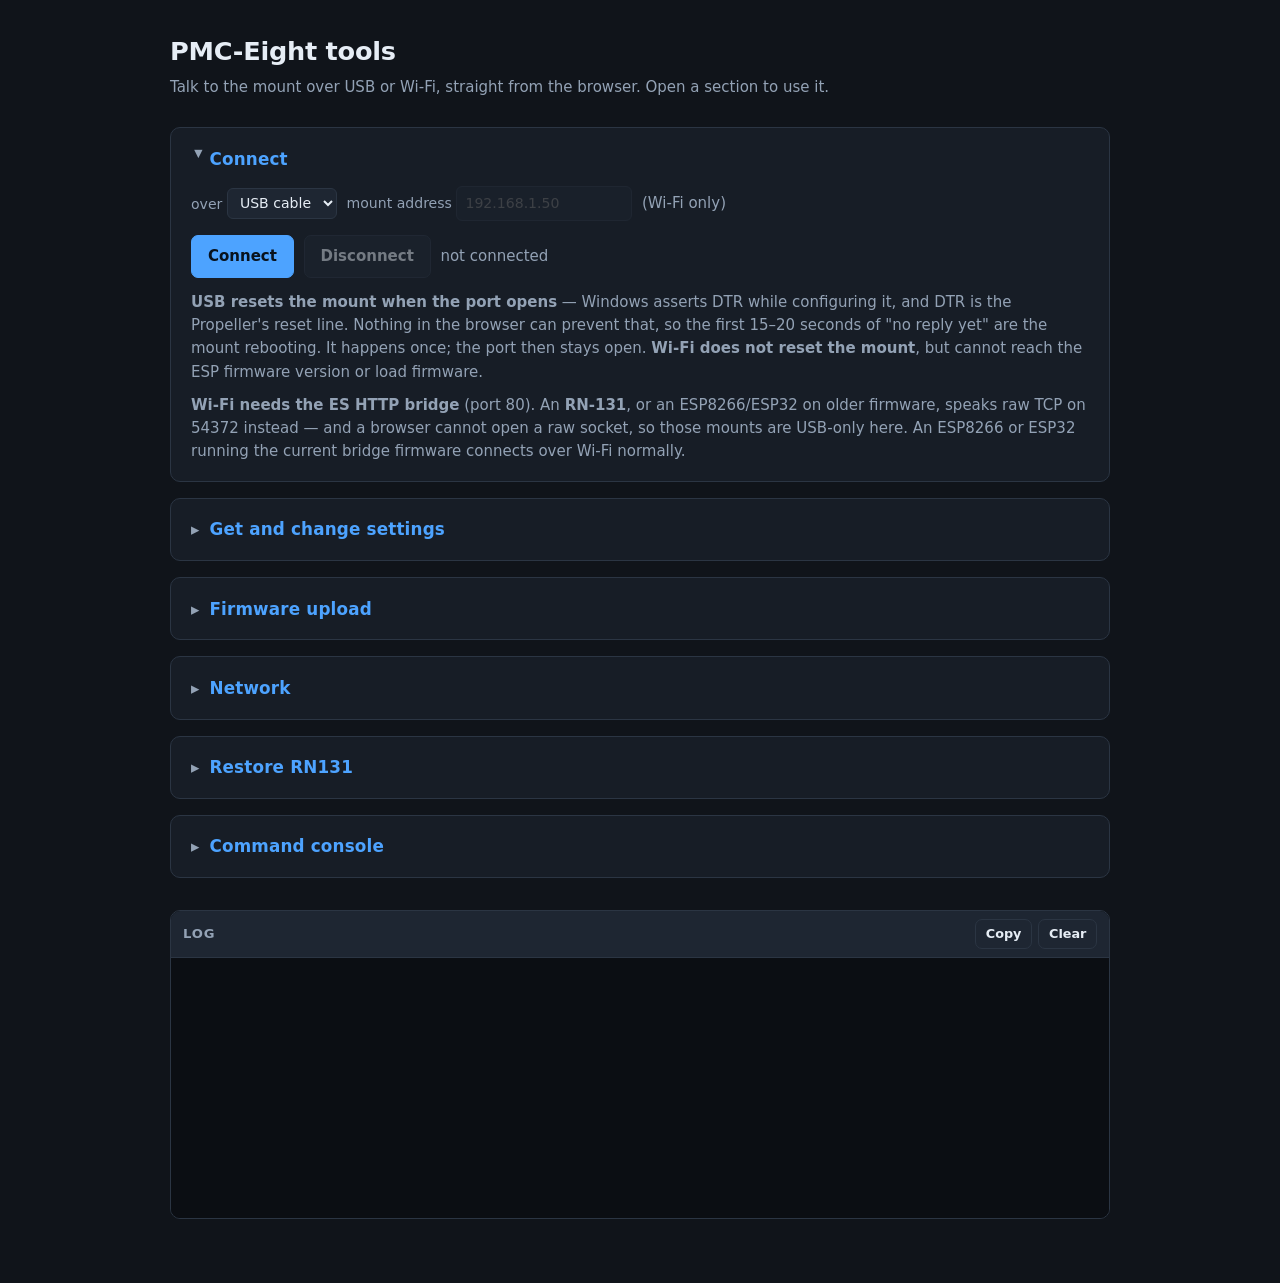
<file: index.html>
<!doctype html>
<html lang="en">
<head>
<meta charset="utf-8">
<meta name="viewport" content="width=device-width, initial-scale=1">
<title>PMC-Eight tools</title>
<link rel="stylesheet" href="style.css">
</head>
<body>
<main>
  <h1>PMC-Eight tools</h1>
  <p class="sub">Talk to the mount over USB or Wi-Fi, straight from the browser.
     Open a section to use it.</p>

  <div id="unsupported" class="notice" hidden></div>

  <!-- 1 ─────────────────────────────────────────────────────────────────── -->
  <details class="card tool" id="s-connect" open>
    <summary>Connect</summary>

    <div class="row" style="margin-top:.9rem">
      <label>over
        <select id="how" class="inp">
          <option value="serial">USB cable</option>
          <option value="http">Wi-Fi</option>
        </select>
      </label>
      <label>mount address
        <input id="mounthost" type="text" inputmode="decimal" placeholder="192.168.1.50"
               class="inp" style="width:11rem">
      </label>
      <span id="wifinote" class="t-dim"></span>
    </div>

    <div class="row" style="margin-top:.9rem">
      <button id="go" class="primary">Connect</button>
      <button id="disconnect" disabled>Disconnect</button>
      <span id="conn" class="t-dim">not connected</span>
    </div>
    <div id="connstatus" class="status" hidden></div>

    <p class="t-dim" style="margin:.8rem 0 0">
      <strong>USB resets the mount when the port opens</strong> — Windows asserts DTR
      while configuring it, and DTR is the Propeller's reset line. Nothing in the
      browser can prevent that, so the first 15–20&nbsp;seconds of "no reply yet" are
      the mount rebooting. It happens once; the port then stays open.
      <strong>Wi-Fi does not reset the mount</strong>, but cannot reach the ESP
      firmware version or load firmware.</p>

    <p class="t-dim" style="margin:.6rem 0 0">
      <strong>Wi-Fi needs the ES HTTP bridge</strong> (port 80). An
      <strong>RN-131</strong>, or an ESP8266/ESP32 on older firmware, speaks raw TCP
      on 54372 instead — and a browser cannot open a raw socket, so those mounts are
      USB-only here. An ESP8266 or ESP32 running the current bridge firmware connects
      over Wi-Fi normally.</p>
  </details>

  <!-- 2 ─────────────────────────────────────────────────────────────────── -->
  <details class="card tool" id="s-settings">
    <summary>Get and change settings</summary>

    <div class="row" style="margin-top:.9rem">
      <button id="read" class="primary">Read settings from the mount</button>
      <span id="readhint" class="t-dim"></span>
    </div>
    <div id="readstatus" class="status" hidden></div>

    <div id="result" hidden></div>
  </details>

  <!-- 3 ─────────────────────────────────────────────────────────────────── -->
  <details class="card tool" id="s-firmware">
    <summary>Firmware upload</summary>

    <span class="badge permanent" style="margin-top:.9rem">Permanent</span>
    <p>Writes a new Propeller (P1) image to the mount's EEPROM and runs it, then reads
       the version back to prove it took. This is the <strong>mount brain</strong>, not
       the Wi-Fi module. <strong>USB only.</strong></p>

    <div class="row"><input type="file" id="file" accept=".binary,.bin"></div>
    <div id="fileinfo" class="t-dim" style="margin-top:.6rem">No image chosen.</div>

    <div class="row" style="margin-top:.9rem">
      <button id="upload" class="danger" disabled>Update firmware</button>
      <span id="upstate" class="verdict" hidden></span>
      <span id="uphint" class="t-dim"></span>
    </div>
    <div id="upstatus" class="status" hidden></div>
    <div id="upversion" class="verdict-detail" hidden></div>
    <div id="upconfirm" style="margin-top:.6rem"></div>
    <progress id="prog" hidden></progress>
  </details>

  <!-- 4 ─────────────────────────────────────────────────────────────────── -->
  <details class="card tool" id="s-network">
    <summary>Network</summary>

    <p style="margin-top:.9rem">Join the mount's Wi-Fi module to your home network, or
       read the address it already has. <strong>USB only</strong> — Wi-Fi cannot
       configure Wi-Fi, it would cut the link carrying the request.</p>

    <div class="row" style="margin-top:.9rem">
      <label>Wi-Fi module
        <select id="netmodule" class="inp">
          <option value="ESP32">ESP32</option>
          <option value="ESP8266">ESP8266</option>
          <option value="RN131">RN131</option>
        </select>
      </label>
      <label>SSID
        <input id="netssid" type="text" autocomplete="off" class="inp" style="width:12rem"
               placeholder="Home Wi-Fi SSID">
      </label>
      <label>Password
        <span class="pw-wrap">
          <input id="netpass" type="password" autocomplete="off" class="inp"
                 placeholder="Home Wi-Fi password">
          <button type="button" id="netpeek" class="pw-peek" aria-label="Show password"
                  title="Show password">👁</button>
        </span>
      </label>
    </div>

    <div class="row" style="margin-top:.9rem">
      <button id="netjoin" class="danger" disabled>Configure for home network</button>
      <button id="netip" disabled>Get Wi-Fi address</button>
      <span id="nethint" class="t-dim"></span>
    </div>
    <div id="netstatus" class="status" hidden></div>
    <div id="netresult" class="verdict-detail" hidden></div>
    <div id="netconfirm" style="margin-top:.6rem"></div>
    <p id="netnote" class="t-dim" style="margin:.8rem 0 0"></p>
  </details>

  <!-- 5 ─────────────────────────────────────────────────────────────────── -->
  <details class="card tool" id="s-rn131">
    <summary>Restore RN131</summary>

    <span class="badge permanent" style="margin-top:.9rem">Permanent</span>
    <p>Writes the Explore Scientific factory configuration back to an
       <strong>RN-131</strong> Wi-Fi module and reboots it — the same sequence UFCT
       sends. Use it when the module's settings have been lost or changed and it no
       longer joins a network. <strong>USB only</strong>, and only for RN-131: ESP8266
       and ESP32 modules are configured a completely different way.</p>
    <p class="t-dim">It restores the soft-AP at <code>192.168.47.1</code>, device id and
       passphrase <code>PMC-Eight</code>, and port <code>54372</code>. Any home-network
       settings on the module are replaced.</p>
    <p class="t-warn"><strong>Disconnect anything else talking to the mount over
       Wi-Fi first</strong> — an app or PWA polling the mount shares the same Wi-Fi
       module, and its traffic knocks the module out of command mode partway
       through.</p>

    <div class="row" style="margin-top:.9rem">
      <button id="rnrestore" class="danger" disabled>Restore RN131</button>
      <span id="rnstate" class="verdict" hidden></span>
      <span id="rnhint" class="t-dim"></span>
    </div>
    <div id="rnstatus" class="status" hidden></div>
    <div id="rnresult" class="verdict-detail" hidden></div>
    <div id="rnconfirm" style="margin-top:.6rem"></div>
    <progress id="rnprog" hidden></progress>
  </details>

  <!-- 6 ─────────────────────────────────────────────────────────────────── -->
  <details class="card tool" id="s-console">
    <summary>Command console</summary>

    <p class="t-dim" style="margin:.9rem 0 0">Send any ES command and see the raw reply.</p>

    <div class="row" style="margin-top:.9rem">
      <label style="flex:1 1 100%">command
        <select id="cmdsel" class="inp" style="width:100%;max-width:34rem"></select>
      </label>
    </div>
    <div id="cmddesc" class="t-dim" style="margin:.5rem 0"></div>
    <div id="cmdparams" class="row"></div>

    <div class="row" style="margin-top:.9rem">
      <label style="flex:1 1 100%">or type it yourself
        <input id="cmdraw" type="text" autocomplete="off" spellcheck="false" placeholder="ESGv!"
               class="inp mono" style="width:100%;max-width:34rem">
      </label>
    </div>
    <p class="t-dim" style="margin:.4rem 0 0">Typing here overrides the selection above.</p>

    <div class="row" style="margin-top:.9rem">
      <button id="send" class="primary">Send</button>
      <span id="cmdhint" class="t-dim"></span>
    </div>
    <div id="cmdreply" class="verdict-detail" hidden></div>
  </details>

  <section id="logbox">
    <div class="logbox-head">
      <span>Log</span>
      <span class="row" style="gap:.4rem">
        <button id="copy">Copy</button>
        <button id="clear">Clear</button>
      </span>
    </div>
    <div id="log"></div>
  </section>
</main>

<script type="module">
import { SerialTransport, requestPort } from './src/p1-serial.js';
import { SerialLink, HttpLink, serialAvailable, normalizeHost } from './src/mount-link.js';
import {
  identify, settingsRows, readEnvision, readEspVersion,
  setEnvisionBoot, fastServerText, ask, parseESGv,
  versionTokenFromFilename, versionMatchesToken,
} from './src/pmc8-identify.js';
import {
  EDITABLE_FIELDS, READ_ONLY_FIELDS, currentValues, changedFields,
  buildESSi, displayValue, writeSettings,
} from './src/pmc8-settings.js';
import { COMMANDS, RISK_LABEL, buildCommand, classify } from './src/pmc8-commands.js';
import { restoreRn131 } from './src/pmc8-rn131.js';
import { readWifiAddress, configureHomeNetwork } from './src/pmc8-network.js';
import { P1Loader } from './src/p1-loader.js';
import { RUN_FROM_RAM, EEPROM_RUN, estimateSeconds, buildPayload } from './src/p1-protocol.js';

const $ = (id) => document.getElementById(id);
const logEl = $('log');

/**
 * Connections are cached PER TRANSPORT, not swapped.
 *
 * Opening the serial port resets the mount and costs 15-20s to come back, so
 * once it is open it stays open — switching to Wi-Fi and back must not pay that
 * again. `link` is whichever one is currently in use; `serialLink` and
 * `httpLink` are held independently and only released by Disconnect or by the
 * page going away.
 */
let serialLink = null;
let httpLink = null;
let link = null;
let image = null;
let imageName = '';   // the filename carries the version we are meant to end up at

// Result latches, declared here because refresh() reads them and runs during
// module init — declaring them next to their sections put them in the temporal
// dead zone at that point.
let fwDone = false;
let rnDone = false;

/**
 * An HTTPS page cannot call a plain-HTTP mount: browsers block it as mixed
 * content and fetch() reports it as an opaque TypeError. Say so before the
 * attempt rather than after.
 *
 * This is the standing trade-off of hosting the page. Web Serial REQUIRES a
 * secure context, and the Wi-Fi transport requires the page NOT be one — no
 * single origin satisfies both.
 */
const HTTPS_BLOCKS_WIFI = window.location.protocol === 'https:';

// The last successful read, so reopening the settings section shows what we
// already know instead of a blank panel.
let lastInfo = null;
const view = { baud: 115200, envision: null, esp: null };

// Opening a tool closes the others, so there is only ever one thing on screen
// and the log below always belongs to what you are looking at.
for (const d of document.querySelectorAll('details.tool')) {
  d.addEventListener('toggle', () => {
    if (!d.open) return;
    for (const other of document.querySelectorAll('details.tool')) {
      if (other !== d) other.open = false;
    }
  });
}

function log(msg, cls = '') {
  const t = new Date().toISOString().slice(11, 23);
  const line = document.createElement('div');
  if (cls) line.className = cls;
  line.textContent = `${t}  ${msg}`;
  logEl.appendChild(line);
  logEl.scrollTop = logEl.scrollHeight;
}

const esc = (s) => String(s).replace(/[&<>]/g, (c) => (
  { '&': '&amp;', '<': '&lt;', '>': '&gt;' }[c]));

/**
 * A single overwriting status line next to the button that started the work.
 *
 * The log is a scrolling panel at the bottom of the page and is often off
 * screen — during a 20-second connect there was nothing visible saying anything
 * was happening at all. This shows the latest message in place, with a spinner
 * while it is working.
 */
function busy(id, text) {
  const el = $(id);
  el.hidden = false;
  el.className = 'status busy';
  el.textContent = text;
}
function settled(id, text, ok) {
  const el = $(id);
  el.hidden = false;
  el.className = `status ${ok ? 't-ok' : 't-err'}`;
  el.textContent = text;
}
function clearStatus(id) {
  const el = $(id);
  el.hidden = true;
  el.className = 'status';   // drop `busy` so the spinner cannot survive
  el.textContent = '';
}

/** Progress sink that both logs and keeps the on-screen line current. */
const progressTo = (id) => (m) => { log(m); busy(id, m.trim()); };

function row(k, v, extra) {
  return `<tr><th>${esc(k)}</th><td class="val">${esc(v)}${
    extra ? `<br><span class="t-dim">${esc(extra)}</span>` : ''}</td></tr>`;
}

/**
 * Firmware upload needs the serial port, but not necessarily the ACTIVE link —
 * the port stays open across a switch to Wi-Fi, so it is still usable.
 */
const hasSerial = () => !!serialLink;

/** Enable/disable every tool according to what is connected and loaded. */
function refresh() {
  $('disconnect').disabled = !serialLink && !httpLink;
  const held = (serialLink && link !== serialLink) ? ' · serial port still open' : '';
  $('conn').textContent = link ? `connected — ${link.label}${held}` : 'not connected';
  $('conn').className = link ? 't-ok' : 't-dim';

  $('read').disabled = !link;
  $('readhint').textContent = link ? '' : 'Connect first.';

  $('send').disabled = !link;

  const fwBlock = !hasSerial() ? 'Connect over USB first — firmware upload needs the cable.'
                : !image ? 'Choose a firmware image.'
                : null;
  // Leave the button alone once it is showing the FIRMWARE UPDATED result —
  // that state is the report, and it stands until the section is revisited.
  if (!fwDone) {
    $('upload').disabled = !!fwBlock;
    $('uphint').textContent = fwBlock ?? '';
  }

  refreshNetwork();
  refreshRn131();
}

// --- firmware result indicator ---------------------------------------------

/** Show the outcome next to the button, with the resulting version beneath. */
function setFirmwareResult(ok, headline, detail) {
  fwDone = true;
  // The verdict replaces the running commentary — stop every moving thing.
  clearStatus('upstatus');
  $('prog').hidden = true;
  const btn = $('upload');
  btn.textContent = ok ? 'FIRMWARE UPDATED' : 'UPDATE FAILED';
  btn.className = ok ? 'ok-btn' : 'danger';
  btn.disabled = true;
  $('uphint').textContent = '';

  const state = $('upstate');
  state.hidden = false;
  state.textContent = ok ? '✓' : '✕';
  state.className = `verdict ${ok ? 'good' : 'bad'}`;

  const ver = $('upversion');
  ver.hidden = false;
  ver.className = `verdict-detail ${ok ? 'good' : 'bad'}`;
  ver.innerHTML = `<strong>${esc(headline)}</strong>` +
                  (detail ? `<br><span class="t-dim">${esc(detail)}</span>` : '');
}

/** Revisiting the section clears the result and re-arms the button. */
function clearFirmwareResult() {
  if (!fwDone) return;
  fwDone = false;
  const btn = $('upload');
  btn.textContent = 'Update firmware';
  btn.className = 'danger';
  $('upstate').hidden = true;
  $('upversion').hidden = true;
  refresh();
}
$('s-firmware').addEventListener('toggle', () => {
  if ($('s-firmware').open) clearFirmwareResult();
});

// The two transports want opposite things from the page's own origin: Web
// Serial requires HTTPS, and reaching a plain-HTTP mount requires that the page
// NOT be HTTPS. So a hosted copy can do USB, and a locally served copy can do
// both — which is worth explaining rather than leaving as a puzzle.
if (!serialAvailable() || HTTPS_BLOCKS_WIFI) {
  const el = $('unsupported');
  el.hidden = false;
  el.className = 'notice';

  if (!serialAvailable() && HTTPS_BLOCKS_WIFI) {
    el.innerHTML = '<strong>This browser cannot reach the mount from this page.</strong><br>' +
      'It has no Web Serial (that is desktop Chrome, Edge and Opera only), and this ' +
      'page is served over <code>https://</code>, which browsers forbid from calling ' +
      'a plain-HTTP mount. Run the page over <code>http://</code> from a machine on ' +
      'your network and Wi-Fi will work here.';
  } else if (!serialAvailable()) {
    el.innerHTML = '<strong>No USB on this browser.</strong> Web Serial is desktop ' +
      'Chrome, Edge and Opera only, so firmware upload and the module-version read ' +
      'are unavailable. Wi-Fi works: enter the mount\'s address below.';
    $('how').value = 'http';
    $('how').querySelector('option[value=serial]').disabled = true;
  } else {
    el.innerHTML = '<strong>Wi-Fi is unavailable on this hosted copy.</strong> ' +
      'The page is served over <code>https://</code> and browsers block an HTTPS ' +
      'page from calling a plain-HTTP mount. USB works normally — in fact Web ' +
      'Serial requires HTTPS, so the two cannot both be satisfied by one origin. ' +
      'For Wi-Fi, serve the page over <code>http://</code> on your own network.';
  }
}

function refreshHow() {
  const wifi = $('how').value === 'http';
  // An RN-131 speaks raw TCP only, so Wi-Fi from a browser is impossible for
  // it — say so up front rather than after a failed attempt. We know the
  // module from ESGi!'s `w` field once the settings have been read.
  const isRn131 = lastInfo?.wifiType === 0;
  $('mounthost').disabled = !wifi || HTTPS_BLOCKS_WIFI;
  $('mounthost').style.opacity = wifi && !HTTPS_BLOCKS_WIFI ? '1' : '0.4';
  $('wifinote').textContent = !wifi ? '(Wi-Fi only)'
    : HTTPS_BLOCKS_WIFI ? 'unavailable on https:// — see below'
    : isRn131 ? 'RN-131 has no HTTP bridge — USB only'
    : '';
  $('wifinote').className = wifi && (HTTPS_BLOCKS_WIFI || isRn131) ? 't-warn' : 't-dim';
}

if (HTTPS_BLOCKS_WIFI) {
  $('how').querySelector('option[value=http]').disabled = true;
  $('how').value = serialAvailable() ? 'serial' : 'http';
}

/*
 * Served BY the mount? Then we already know its address — it is the one in the
 * address bar. Filling it in is the difference between "open the page and press
 * Connect" and "open the page, then type the address of the machine you just
 * loaded it from", which is a silly thing to ask.
 *
 * Three conditions, and the port one is the subtle one:
 *
 *   - plain http. The mount has no TLS, and on an https copy the Wi-Fi
 *     transport is blocked as mixed content anyway.
 *   - not loopback. A dev server's hostname is this PC, not a mount.
 *   - DEFAULT PORT. The mount's bridge serves on :80. `serve.bat` deliberately
 *     binds 0.0.0.0 on :8765 and tells you to open http://<pc-ip>:8765/ from a
 *     phone — and there the hostname is the PC serving the page, NOT the mount
 *     the user wants to reach. Without this check that case gets confidently
 *     prefilled with the wrong address, which is worse than an empty box.
 *
 * The value stays editable — a default, not a lock — so a mount reached at a
 * different address than the page still works.
 */
if (!HTTPS_BLOCKS_WIFI
    && window.location.port === ''
    && !['localhost', '127.0.0.1', '[::1]', ''].includes(window.location.hostname)
    && !$('mounthost').value) {
  $('mounthost').value = window.location.hostname;
}

$('how').addEventListener('change', refreshHow);
refreshHow();
refresh();

// --- 1. connect -------------------------------------------------------------

$('go').addEventListener('click', async () => {
  const label = $('go').textContent;
  $('go').disabled = true;
  $('go').textContent = 'Connecting…';
  busy('connstatus', 'Connecting…');
  const how = $('how').value;
  let fresh = false;
  try {
    if (how === 'http') {
      const wantHost = normalizeHost($('mounthost').value);
      // A different address means a different link; the same one is reusable
      // because HttpLink holds no connection, only a target.
      if (httpLink && httpLink.host !== wantHost) {
        await httpLink.close();
        httpLink = null;
      }
      if (!httpLink) { httpLink = new HttpLink($('mounthost').value); fresh = true; }
      link = httpLink;
      log(`Using ${link.label}…`);
      busy('connstatus', `Contacting ${link.host}…`);
    } else if (serialLink) {
      // The whole point of holding it: no reopen, so no reset, so no 20s wait.
      link = serialLink;
      log('Re-using the serial port that is already open — no reset.');
      busy('connstatus', 'Checking the mount is still answering…');
    } else {
      busy('connstatus', 'Waiting for you to pick a port…');
      const port = await requestPort();
      const t = new SerialTransport(port, { baudRate: 115200, log });
      try {
        await t.open();
      } catch (e) {
        throw new Error(
          `Could not open the serial port: ${e.message}. Windows will not share a ` +
          'COM port — close UFCT, the PMC8 Dashboard or any other tool holding it.');
      }
      serialLink = new SerialLink(t);
      link = serialLink;
      fresh = true;
      log('Port open. The mount is resetting; the next 15-20s of silence is expected.', 't-dim');
      busy('connstatus', 'Port open — the mount is resetting, this takes 15-20s…');
    }

    // Prove the link before calling it connected. On a reused serial port this
    // answers immediately, which is the confirmation that holding it worked.
    //
    // Wi-Fi gets a short window and no reset language: there is nothing to wait
    // out, so either the mount answers or the address is wrong.
    const overWifi = link.kind === 'http';
    const v = await readVersion(
      link,
      overWifi ? 8 : (fresh ? 40 : 10),
      overWifi ? `Contacting ${link.host}` : 'Waiting for the mount to reboot',
      'connstatus');
    if (!v) {
      throw new Error(overWifi
        ? `${link.host} answered, but not with an ESGv! reply. Check that this is ` +
          'the mount\'s address and not another device on the network.'
        : 'The mount never answered ESGv!.');
    }
    log(`Connected. Mount firmware: ${v}`, 't-ok');
    settled('connstatus', `Connected over ${link.label}. Mount firmware: ${v}`, true);
  } catch (e) {
    // Only discard what this attempt created. A working serial port must
    // survive a failed Wi-Fi attempt.
    if (fresh && link) {
      try { await link.close(); } catch { /* already gone */ }
      if (link === serialLink) serialLink = null;
      if (link === httpLink) httpLink = null;
    }
    link = null;
    log(e.message, 't-err');
    settled('connstatus', e.message, false);
  } finally {
    $('go').disabled = false;
    $('go').textContent = label;
    refresh();
  }
});

$('disconnect').addEventListener('click', async () => {
  // Explicit disconnect releases everything, including the held serial port.
  if (serialLink) { try { await serialLink.close(); } catch { /* already gone */ } }
  if (httpLink) { try { await httpLink.close(); } catch { /* already gone */ } }
  serialLink = null; httpLink = null; link = null;
  lastInfo = null;
  $('result').hidden = true;
  clearStatus('connstatus');
  log('Disconnected. Serial port released.', 't-dim');
  refresh();
});

// Give the serial port back when the page goes away. Chrome would release it on
// tab close anyway, but a reload or a navigation should not leave the port held
// against the next attempt. Fire and forget — unload cannot await.
window.addEventListener('pagehide', () => {
  try { serialLink?.transport?.port?.close?.(); } catch { /* nothing to do here */ }
});

/** Poll ESGv! until the firmware answers. `statusId` gets a live countdown. */
async function readVersion(target, seconds, why, statusId) {
  const send = target.send
    ? (c, o) => target.send(c, o)
    : (c, o) => ask(target, c, o);
  // Waiting out silence is a SERIAL behaviour: opening the port resets the
  // mount, so 15-20s of nothing is expected and polling is right. Over Wi-Fi
  // nothing is being reset — a failed fetch means the address is unreachable,
  // and polling it for 40s just imitates the USB reset wait for no reason.
  const overWifi = target.kind === 'http';
  const deadline = Date.now() + seconds * 1000;
  let attempt = 0;
  while (Date.now() < deadline) {
    attempt++;
    const left = Math.ceil((deadline - Date.now()) / 1000);
    log(`  ${why} — ESGv! attempt ${attempt} (${left}s left)`);
    if (statusId) busy(statusId, `${why}… ${left}s left (try ${attempt})`);
    try {
      const raw = await send('ESGv!', { expect: 'ESGv', timeoutMs: 2000 });
      if (raw.includes('ESGv')) return parseESGv(raw);
    } catch (e) {
      // HttpLink's message already names the address and the likely cause.
      if (overWifi) throw e;
      /* serial: still rebooting, keep waiting */
    }
    await new Promise((r) => setTimeout(r, 700));
  }
  return null;
}

// --- 2. settings ------------------------------------------------------------

const INPUT_STYLE = 'font:inherit;background:var(--panel-2);color:var(--ink);' +
                    'border:1px solid var(--line);border-radius:6px;padding:.3rem .45rem;';

function editableRows(cfg) {
  const now = currentValues(cfg);
  return EDITABLE_FIELDS.map((f) => {
    const v = now[f.key];
    const control = f.kind === 'select'
      ? `<select id="f_${f.key}" style="${INPUT_STYLE}">${
          f.options.map((o) =>
            `<option value="${o.value}"${Number(o.value) === Number(v) ? ' selected' : ''}>${
              esc(o.label)}</option>`).join('')}</select>`
      : `<input id="f_${f.key}" type="number" inputmode="numeric" min="${f.min}"
              max="${f.max}" value="${esc(v)}" style="${INPUT_STYLE}width:7rem">`;
    const note = f.key === 'p9' ? `P9 = ${cfg.p9}` : null;
    return `<tr><th>${esc(f.label)}</th><td class="val">${control}${
      note ? `<br><span class="t-dim">${esc(note)}</span>` : ''}</td></tr>`;
  }).join('\n');
}

function readOnlyRows(cfg) {
  return READ_ONLY_FIELDS.map((f) => row(
    f.label,
    f.key === 'st4Analog' ? (cfg.st4Analog ? 'Analog' : 'Digital') : cfg.wifi,
    f.reason)).join('\n');
}

function show(info, baud, envision, esp) {
  lastInfo = info;
  view.baud = baud; view.envision = envision; view.esp = esp;
  const el = $('result');
  el.hidden = false;

  let espFirmware, moduleHw = '', moduleDetail = '';
  if (!esp) {
    espFirmware = row('ESP firmware', 'Not read');
  } else if (esp.skipped) {
    espFirmware = row('ESP firmware',
      esp.why === 'wifi' ? 'Not readable over Wi-Fi' : 'Not applicable — RN-131', esp.reason);
  } else if (esp.gmr?.bin) {
    espFirmware = row('ESP firmware', esp.gmr.bin,
                      esp.gmr.esBranded ? null : 'Not an ES-branded build.');
  } else {
    espFirmware = row('ESP firmware', 'Not read',
                      esp.error ?? 'AT+GMR did not return a Bin version line.');
  }
  const g = esp?.gmr;
  if (g?.tag) {
    moduleHw = row('Module hardware',
      g.module ? `${g.module}  (${g.tag})` : `Unrecognized  (${g.tag})`,
      g.module ? null : 'Tag did not match a known module — please report it.');
  }
  if (g?.at) moduleDetail += row('Module AT version', g.at);
  if (g?.sdk) moduleDetail += row('Module SDK version', g.sdk);
  if (g?.compileTime) moduleDetail += row('Module compiled', g.compileTime);
  if (esp && !esp.skipped && esp.rawGmr && !g?.bin) moduleDetail += row('Raw AT+GMR', esp.rawGmr);
  if (esp && !esp.skipped && !esp.esRestored) {
    moduleDetail += row('Passthrough', 'ES commands did not answer after exit',
                        'Power-cycle the mount.');
  }
  if (esp?.leftEnvision) {
    moduleDetail += row('Envision', 'Turned OFF to read the module version',
                        'Passthrough cannot run in Envision mode. The mount was left out of it.');
  }

  const fast = row('Envision / Fast Server', envision?.text ?? 'Not read',
                   envision?.value != null ? `ESGe! = ${envision.value}` : null);

  let bootRow = '';
  if (envision && envision.value != null) {
    bootRow = `<tr><th>Boot into Envision</th><td class="val">
      <select id="f_envboot" style="${INPUT_STYLE}">
        <option value="1"${envision.boot ? ' selected' : ''}>On</option>
        <option value="0"${envision.boot ? '' : ' selected'}>Off</option>
      </select>${envision.able ? '' :
        '<br><span class="t-dim">This module is not Envision-capable, so the flag ' +
        'has no effect until its Wi-Fi firmware is updated.</span>'}</td></tr>`;
  } else if (envision?.skipped) {
    bootRow = row('Boot into Envision', 'Not available', envision.text);
  }

  el.innerHTML = `
    <table style="margin-top:1rem">
      ${row('Mount firmware', info.firmware)}
      ${espFirmware}
      ${moduleHw}
      ${editableRows(info)}
      ${readOnlyRows(info)}
      ${fast}
      ${bootRow}
      ${moduleDetail}
      ${row('Raw ESGi', info.raw)}
    </table>
    <div class="row" style="margin-top:1rem">
      <button id="save" class="danger" disabled>Save to mount</button>
      <span id="savehint" class="t-dim">Change a value to enable saving.</span>
    </div>
    <div id="savelog" style="margin-top:.6rem"></div>
    <div class="row" style="margin-top:1rem">
      <button id="copycfg">Copy as text</button>
    </div>`;

  wireEditor(info, envision);

  $('copycfg').addEventListener('click', () => {
    const lines = [`Mount firmware: ${info.firmware}`];
    if (esp?.skipped) lines.push(`ESP firmware: ${esp.why === 'wifi' ? 'not readable over Wi-Fi' : 'not applicable — RN-131'}`);
    else if (g?.bin) lines.push(`ESP firmware: ${g.bin}`);
    if (g?.tag) lines.push(`Module hardware: ${g.module ?? 'unrecognized'} (${g.tag})`);
    for (const r of settingsRows(info)) lines.push(`${r.label}: ${r.value}`);
    if (envision) lines.push(`Envision / Fast Server: ${envision.text}`);
    lines.push(`Raw ESGi: ${info.raw}`);
    navigator.clipboard.writeText(lines.join('\n'));
    $('copycfg').textContent = 'Copied';
    setTimeout(() => { $('copycfg').textContent = 'Copy as text'; }, 1500);
  });
}

function formValues() {
  const out = {};
  for (const f of EDITABLE_FIELDS) out[f.key] = $(`f_${f.key}`).value;
  return out;
}

function wireEditor(cfg, envision) {
  const save = $('save');
  const hint = $('savehint');
  const bootEl = $('f_envboot');
  const bootWas = envision?.boot ? 1 : 0;
  const bootNow = () => (bootEl ? Number(bootEl.value) : bootWas);
  const bootChanged = () => !!bootEl && bootNow() !== bootWas;
  const slog = $('savelog');
  const put = (m, cls) => {
    const d = document.createElement('div');
    if (cls) d.className = cls;
    d.textContent = m;
    $('savelog').appendChild(d);
  };

  const refreshSave = () => {
    let diff;
    try {
      diff = changedFields(cfg, formValues());
      buildESSi(formValues());
    } catch (e) {
      save.disabled = true; hint.textContent = e.message; hint.className = 't-err';
      return;
    }
    const total = diff.length + (bootChanged() ? 1 : 0);
    save.disabled = total === 0;
    hint.className = total ? 't-warn' : 't-dim';
    hint.textContent = total
      ? `${total} change${total > 1 ? 's' : ''} pending — this writes to EEPROM.`
      : 'Change a value to enable saving.';
  };

  for (const f of EDITABLE_FIELDS) {
    $(`f_${f.key}`).addEventListener('input', refreshSave);
    $(`f_${f.key}`).addEventListener('change', refreshSave);
  }
  if (bootEl) bootEl.addEventListener('change', refreshSave);
  refreshSave();

  save.addEventListener('click', () => {
    const diff = changedFields(cfg, formValues());
    if (!diff.length && !bootChanged()) return;
    slog.innerHTML = '';
    const panel = document.createElement('div');
    panel.className = 'notice';   // amber: a caution before a deliberate act, not a failure
    let list = diff.map((d) =>
      `<li>${esc(d.label)}: <strong>${esc(displayValue(d, d.was))}</strong> → ` +
      `<strong>${esc(displayValue(d, d.now))}</strong>${
        d.warn ? `<br><span class="t-dim">${esc(d.warn)}</span>` : ''}</li>`).join('');
    if (bootChanged()) {
      list += `<li>Boot into Envision: <strong>${bootWas ? 'On' : 'Off'}</strong> → ` +
              `<strong>${bootNow() ? 'On' : 'Off'}</strong></li>`;
    }
    panel.innerHTML = `
      <div><strong>Write these to the mount's EEPROM?</strong></div>
      <ul style="margin:.6rem 0;padding-left:1.1rem">${list}</ul>
      <div class="row">
        <button class="danger" data-act="go">Yes, write to the mount</button>
        <button data-act="cancel">Cancel</button>
      </div>`;
    slog.appendChild(panel);
    // Scoped to this panel rather than looked up by id, so a duplicate cannot
    // steal the click.
    panel.querySelector('[data-act=cancel]').addEventListener('click', () => {
      slog.innerHTML = ''; put('Cancelled — nothing was written.', 't-dim');
    });
    panel.querySelector('[data-act=go]').addEventListener('click', () => doWrite(panel));
  });

  async function doWrite(panel) {
    const values = formValues();
    const wantBoot = bootNow();
    const doBoot = bootChanged();
    const doEssi = changedFields(cfg, values).length > 0;
    panel.remove();
    save.disabled = true;
    try {
      if (!link) throw new Error('Not connected.');

      // Separate command from ESSi, sent first so a later ESSi rejection does
      // not hide the fact that this one landed.
      if (doBoot) {
        const r = await setEnvisionBoot(link, !!wantBoot, (m) => put(m));
        if (!r.ok) put(`Boot into Envision: ${r.error}`, 't-err');
        else {
          put(`Boot into Envision is now ${wantBoot ? 'ON' : 'OFF'}` +
              (r.verified ? ' (confirmed by ESGe!).' : ' (not read back).'), 't-ok');
          if (r.envision) view.envision = { ...r.envision, text: fastServerText(r.envision) };
        }
      }

      if (!doEssi) {
        show({ ...cfg }, view.baud, view.envision, view.esp);
        put('Done.', 't-ok');
        return;
      }

      const res = await writeSettings(link, values, (m) => put(m));
      if (!res.accepted) {
        put(res.error, 't-err');
        put(`Sent: ${res.sent}`, 't-dim');
        if (res.raw) put(`Reply: ${JSON.stringify(res.raw)}`, 't-dim');
      } else {
        const after = changedFields(res.cfg, values);
        // Re-render from the mount's echo so the baseline resets and the pending
        // warning clears itself.
        show({ firmware: cfg.firmware, ...res.cfg }, view.baud, view.envision, view.esp);
        if (after.length) {
          put('The mount accepted the command but some values did not stick:', 't-err');
          for (const d of after) {
            put(`  ${d.label}: asked for ${displayValue(d, d.now)}, ` +
                `mount reports ${displayValue(d, d.was)}`, 't-err');
          }
        } else put('Saved. The mount echoed back every value as requested.', 't-ok');
        put(`New raw ESGi: ${res.cfg.raw}`, 't-dim');
        return;
      }
    } catch (e) {
      put(e.message, 't-err');
    } finally {
      save.disabled = false;
    }
  }
}

$('read').addEventListener('click', async () => {
  $('read').disabled = true;
  const note = progressTo('readstatus');
  busy('readstatus', 'Reading settings…');
  try {
    if (!link) throw new Error('Connect first.');
    const info = await identify(link, note);

    let envision = null;
    try {
      envision = await readEnvision(link, info, note);
      log(`Envision / Fast Server: ${envision.text}`);
    } catch (e) {
      envision = { text: 'Not read', error: e.message };
      log(`ESGe! failed: ${e.message}`, 't-err');
    }

    let esp;
    if (!link.canPassthrough) {
      esp = { skipped: true, why: 'wifi',
              reason: 'Reading it needs passthrough, which would cut the Wi-Fi link ' +
                      'carrying the request. Connect over USB to see this.' };
      log('ESP firmware: not readable over Wi-Fi.', 't-dim');
    } else {
      try {
        esp = await readEspVersion(link, info, note);
      } catch (e) {
        esp = { skipped: false, error: e.message };
        log(`ESP firmware read failed: ${e.message}`, 't-err');
      }
      if (esp.skipped) log(`ESP firmware skipped: ${esp.reason}`, 't-dim');
      else if (esp.error) log(`AT+GMR: ${esp.error}`, 't-err');
      else log(`Module bin version: ${esp.gmr?.bin ?? '(unknown)'}`, 't-ok');
      if (esp.rawGmr) log(`  raw AT+GMR:\n${esp.rawGmr}`, 't-dim');
      if (esp.leftEnvision) {
        log('NOTE: the mount was taken OUT of Envision mode to read this and has ' +
            'been left that way.', 't-warn');
      }
    }

    show(info, view.baud, envision, esp);
    log('Settings read.', 't-ok');
    settled('readstatus', `Read OK — ${info.model}, ${info.firmware}`, true);
  } catch (e) {
    log(e.message, 't-err');
    settled('readstatus', e.message, false);
  } finally {
    refresh();
  }
});

// Reopening the section shows what was already read rather than a blank panel.
$('s-settings').addEventListener('toggle', () => {
  if ($('s-settings').open && lastInfo) {
    $('result').hidden = false;
    $('readhint').textContent = 'Showing the last read. Read again to refresh.';
  }
});

// --- 3. firmware ------------------------------------------------------------

$('file').addEventListener('change', async (ev) => {
  const f = ev.target.files[0];
  if (!f) return;
  imageName = f.name;
  image = new Uint8Array(await f.arrayBuffer());
  const digest = await crypto.subtle.digest('SHA-256', image);
  const hash = Array.from(new Uint8Array(digest), (b) => b.toString(16).padStart(2, '0')).join('');
  let note = '';
  try {
    const payload = buildPayload(image, RUN_FROM_RAM);
    note = `${payload.length} encoded bytes, ~${estimateSeconds(payload.length).toFixed(1)}s on the wire`;
  } catch (e) {
    note = `<span class="t-err">rejected: ${e.message}</span>`;
    image = null;
  }
  const token = versionTokenFromFilename(f.name);
  $('fileinfo').innerHTML =
    `<strong>${esc(f.name)}</strong> — ${image ? image.length : f.size} bytes` +
    `${image ? ` (${image.length / 4} longs)` : ''}<br>SHA-256 ${hash}<br>${note}` +
    (token
      ? `<br>Expecting the mount to report <strong>${esc(token)}</strong> afterwards.`
      : '<br>No version token in the filename, so the result can only be reported, ' +
        'not checked against what you loaded.');
  log(`Image: ${f.name}, ${f.size} bytes, sha256 ${hash}`);
  refresh();
});

async function runUpdate() {
  // Always drive the update over the serial port, even if Wi-Fi is the link
  // currently in use — the boot ROM needs the DTR reset and a raw byte stream.
  const fw = serialLink;
  const t = fw.transport;

  log('Reading the current firmware version…');
  const before = await readVersion(fw, 40, 'Reading the current version', 'upstatus');
  if (before) log(`Currently running: ${before}`, 't-ok');
  else log('No ESGv! answer. Continuing, but there will be no before-version to ' +
           'compare against.', 't-warn');

  const payload = buildPayload(image, EEPROM_RUN);
  log(`Writing ${image.length} bytes (${image.length / 4} longs) → ${payload.length} ` +
      `encoded, ~${estimateSeconds(payload.length).toFixed(1)}s on the wire.`);

  $('prog').hidden = false;
  busy('upstatus', 'Writing to EEPROM — do not disconnect…');
  const { version, seconds } = await new P1Loader(t, progressTo('upstatus'))
    .load(image, EEPROM_RUN);
  log(`Transfer complete in ${seconds.toFixed(1)}s (chip version ${version}).`, 't-ok');

  // Deliberately leave the progress bar running. The transfer finishing is not
  // the end of the job — the mount still has to reboot, which takes longer than
  // the write did. Hiding the bar here made it look finished while it sat
  // silently rebooting.
  busy('upstatus', 'Transfer done — waiting for the mount to reboot…');

  const after = await readVersion(fw, 40, 'Waiting for the new firmware to boot', 'upstatus');
  $('prog').hidden = true;

  // Judge the update by what the mount is RUNNING versus what we loaded — not
  // by whether the version changed. Reloading the same image leaves it
  // identical, and that is a success. The failure signals are the loader
  // throwing (handled by the caller) and the mount not answering at all.
  const token = versionTokenFromFilename(imageName);

  if (!after) {
    log('The transfer was acknowledged but the mount never answered ESGv!. The image ' +
        'may have landed without running — do NOT treat this as a successful update.', 't-err');
    setFirmwareResult(false, 'No version reported',
      'The transfer was acknowledged but the mount did not answer afterwards. ' +
      'The image may have landed without running.');
  } else if (token && !versionMatchesToken(after, token)) {
    // The one genuine mismatch: we know what we loaded and it is not running.
    log(`MISMATCH — loaded ${token} but the mount reports ${after}`, 't-err');
    setFirmwareResult(false, after, `Expected ${token} from ${imageName}. The mount is ` +
      'running something else, so the image did not take effect.');
  } else if (token) {
    log(`UPDATE VERIFIED — mount reports ${after}, matching ${token}`, 't-ok');
    setFirmwareResult(true, after, before && after === before
      ? `Matches ${imageName} — same version as before, which is expected when ` +
        'reloading the same image.'
      : `Matches ${imageName}${before ? ` — was ${before}` : ''}`);
  } else if (before && after !== before) {
    log(`UPDATE VERIFIED — firmware changed  ${before}  →  ${after}`, 't-ok');
    setFirmwareResult(true, after, `Changed — was ${before}`);
  } else {
    log(`Firmware now reports: ${after}`, 't-ok');
    setFirmwareResult(true, after,
      `The filename carried no version token, so this is what the mount reports ` +
      `rather than a match against ${imageName}.`);
  }
}

$('upload').addEventListener('click', () => {
  if (!image || !hasSerial()) return;

  // Render into a container directly under the button, and CLEAR it first.
  // Appending to the log put the prompt below the command console, far from
  // what triggered it, and every click stacked another copy — at which point
  // getElementById bound the handlers to the wrong panel.
  const host = $('upconfirm');
  host.innerHTML = '';

  const panel = document.createElement('div');
  panel.className = 'notice';   // amber: a caution before a deliberate act, not a failure
  panel.innerHTML = `
    <div><strong>Write this firmware to the mount's EEPROM?</strong></div>
    <p style="margin:.5rem 0">This replaces the mount firmware permanently. Have a
       known-good image to hand, and do not disconnect during the burn.</p>
    <div class="row">
      <button class="danger" data-act="go">Yes, update the mount</button>
      <button data-act="cancel">Cancel</button>
    </div>`;
  host.appendChild(panel);

  // Scoped to this panel, so a stale one can never capture the click.
  panel.querySelector('[data-act=cancel]').addEventListener('click', () => {
    host.innerHTML = '';
    log('Cancelled — nothing was written.', 't-dim');
  });
  panel.querySelector('[data-act=go]').addEventListener('click', async () => {
    host.innerHTML = '';
    $('upload').disabled = true;
    try {
      await runUpdate();
    } catch (e) {
      log(`UPDATE FAILED: ${e.message}`, 't-err');
      setFirmwareResult(false, 'Update failed', e.message);
    } finally {
      $('prog').hidden = true;
      refresh();
    }
  });
});

// --- 4. network -------------------------------------------------------------

/** Remember the module and SSID between visits; never the password. */
const NET_KEY = 'pmc8.network';
function loadNet() {
  try {
    const d = JSON.parse(localStorage.getItem(NET_KEY) ?? '{}');
    if (d.module) $('netmodule').value = d.module;
    if (d.ssid) $('netssid').value = d.ssid;
  } catch { /* nothing saved, or unreadable */ }
}
function saveNet() {
  try {
    localStorage.setItem(NET_KEY, JSON.stringify({
      module: $('netmodule').value, ssid: $('netssid').value.trim(),
    }));
  } catch { /* private mode, storage full — not worth reporting */ }
}

function refreshNetwork() {
  const blocker = !hasSerial() ? 'Connect over USB first — this needs the cable.' : null;
  $('netjoin').disabled = !!blocker || !$('netssid').value.trim();
  $('netip').disabled = !!blocker;
  $('nethint').textContent = blocker ?? ($('netssid').value.trim() ? '' : 'Enter an SSID.');

  const m = $('netmodule').value;
  // The mount tells us which module is fitted, so a mismatch is worth saying
  // out loud rather than letting the wrong command set fail mysteriously.
  const detected = lastInfo?.wifi;
  const mismatch = detected && !detected.startsWith(m.replace('RN131', 'RN-131'));
  $('netnote').innerHTML = m === 'RN131'
    ? 'RN-131: spaces in the SSID or password are sent as "$" (WiFly convention). ' +
      'Factory defaults are restored from the section below.'
    : `${m}: no restore needed — the module returns to default on the next mount reboot.`
    + (mismatch ? `<br><span class="t-warn">The mount reports ${esc(detected)}, ` +
                  `not ${esc(m)}.</span>` : '');
}

// Reveal the password on demand. Wi-Fi passwords are long and easy to mistype,
// and a failed join looks identical whether the password was wrong or the
// module was busy — so being able to check it is worth more than the masking.
$('netpeek').addEventListener('click', () => {
  const el = $('netpass');
  const show = el.type === 'password';
  el.type = show ? 'text' : 'password';
  $('netpeek').textContent = show ? '🙈' : '👁';
  $('netpeek').setAttribute('aria-label', show ? 'Hide password' : 'Show password');
  $('netpeek').title = show ? 'Hide password' : 'Show password';
  $('netpeek').classList.toggle('on', show);
});

$('netmodule').addEventListener('change', () => { saveNet(); refreshNetwork(); });
$('netssid').addEventListener('input', () => { saveNet(); refreshNetwork(); });
loadNet();

function netVerdict(ok, headline, detail) {
  clearStatus('netstatus');
  const el = $('netresult');
  el.hidden = false;
  el.className = `verdict-detail ${ok ? 'good' : 'bad'}`;
  el.innerHTML = `<strong>${esc(headline)}</strong>` +
                 (detail ? `<br><span class="t-dim">${esc(detail)}</span>` : '');
}

$('netip').addEventListener('click', async () => {
  const module = $('netmodule').value;
  $('netip').disabled = true;
  $('netresult').hidden = true;
  busy('netstatus', `Reading the ${module} address…`);
  try {
    const r = await readWifiAddress(link, module, (m, cls) => { log(m, cls); busy('netstatus', m.trim()); });
    if (r.ip) {
      netVerdict(true, r.ip, r.apIp ? `Soft-AP address: ${r.apIp}` : null);
      log(`Wi-Fi address: ${r.ip}`, 't-ok');
      // Offer it straight to the Wi-Fi transport — that is what it is for.
      $('mounthost').value = r.ip;
      saveNet();
    } else {
      netVerdict(false, 'No address reported',
        r.error ?? `Raw reply: ${(r.raw ?? '').replace(/\s+/g, ' ').trim().slice(0, 200)}`);
    }
  } catch (e) {
    log(e.message, 't-err');
    netVerdict(false, 'Could not read the address', e.message);
  } finally {
    refreshNetwork();
  }
});

$('netjoin').addEventListener('click', () => {
  const module = $('netmodule').value;
  const ssid = $('netssid').value.trim();
  const host = $('netconfirm');
  host.innerHTML = '';
  const panel = document.createElement('div');
  panel.className = 'notice';
  panel.innerHTML = `
    <div><strong>Point the ${esc(module)} at "${esc(ssid)}"?</strong></div>
    <p style="margin:.5rem 0">This rewrites the module's Wi-Fi settings and reboots it.
       ${module === 'RN131'
         ? 'The soft AP at 192.168.47.1 is replaced by the home-network join.'
         : 'The module returns to its default on the next mount reboot.'}</p>
    <div class="row">
      <button class="danger" data-act="go">Yes, configure it</button>
      <button data-act="cancel">Cancel</button>
    </div>`;
  host.appendChild(panel);
  panel.querySelector('[data-act=cancel]').addEventListener('click', () => {
    host.innerHTML = '';
    log('Cancelled — the module was not changed.', 't-dim');
  });
  panel.querySelector('[data-act=go]').addEventListener('click', async () => {
    host.innerHTML = '';
    $('netjoin').disabled = true;
    $('netresult').hidden = true;
    busy('netstatus', 'Starting…');
    try {
      const r = await configureHomeNetwork(
        link, module, ssid, $('netpass').value,
        (m, cls) => { log(m, cls); busy('netstatus', m.trim()); },
        (step, total, what) => busy('netstatus', `${step}/${total} — ${what}`));

      if (r.ok && r.ip) {
        netVerdict(true, r.ip, `${module} joined "${ssid}". Use this address on the ` +
                               'Connect section to reach the mount over Wi-Fi.');
        $('mounthost').value = r.ip;
        log(`Joined. Assigned IP: ${r.ip}`, 't-ok');
      } else if (r.ok) {
        netVerdict(false, 'Configured, but no address read', r.error ??
          'The module may still be joining. Try Get Wi-Fi address in a moment.');
      } else {
        netVerdict(false, 'Could not configure the module', r.error);
      }
    } catch (e) {
      log(e.message, 't-err');
      netVerdict(false, 'Configure failed', e.message);
    } finally {
      refreshNetwork();
    }
  });
});

// --- 5. restore RN131 -------------------------------------------------------

function refreshRn131() {
  if (rnDone) return;
  // The mount reports the module in ESGi!'s `w` field, so we know before
  // offering this whether it even applies.
  const w = lastInfo?.wifiType;
  const blocker = !hasSerial() ? 'Connect over USB first — this needs the cable.'
                : w === undefined ? 'Read the settings first, so the module type is known.'
                : w !== 0 ? `This mount reports ${lastInfo.wifi}, not an RN-131. ` +
                            'ESP modules are configured a different way.'
                : null;
  $('rnrestore').disabled = !!blocker;
  $('rnhint').textContent = blocker ?? 'RN-131 detected.';
}

$('s-rn131').addEventListener('toggle', () => {
  if (!$('s-rn131').open) return;
  if (rnDone) {                       // revisiting clears the previous verdict
    rnDone = false;
    $('rnrestore').textContent = 'Restore RN131';
    $('rnrestore').className = 'danger';
    $('rnstate').hidden = true;
    $('rnresult').hidden = true;
  }
  refreshRn131();
});

$('rnrestore').addEventListener('click', () => {
  const host = $('rnconfirm');
  host.innerHTML = '';
  const panel = document.createElement('div');
  panel.className = 'notice';
  panel.innerHTML = `
    <div><strong>Restore the RN-131 to factory configuration?</strong></div>
    <p style="margin:.5rem 0">This overwrites the module's settings, including any
       home-network configuration, and reboots it. It takes about half a minute.
       Do not disconnect while it runs.</p>
    <div class="row">
      <button class="danger" data-act="go">Yes, restore it</button>
      <button data-act="cancel">Cancel</button>
    </div>`;
  host.appendChild(panel);
  panel.querySelector('[data-act=cancel]').addEventListener('click', () => {
    host.innerHTML = '';
    log('Cancelled — the module was not changed.', 't-dim');
  });
  panel.querySelector('[data-act=go]').addEventListener('click', async () => {
    host.innerHTML = '';
    $('rnrestore').disabled = true;
    $('rnprog').hidden = false;
    busy('rnstatus', 'Starting…');
    try {
      const res = await restoreRn131(
        serialLink.transport,
        (m, cls) => log(m, cls),
        (step, total, what) => busy('rnstatus', `${step}/${total} — ${what}`));

      rnDone = true;
      clearStatus('rnstatus');
      $('rnprog').hidden = true;
      const ok = res.ok;
      $('rnrestore').textContent = ok ? 'RN131 RESTORED' : 'RESTORE INCOMPLETE';
      $('rnrestore').className = ok ? 'ok-btn' : 'danger';
      $('rnstate').hidden = false;
      $('rnstate').textContent = ok ? '✓' : '✕';
      $('rnstate').className = `verdict ${ok ? 'good' : 'bad'}`;
      $('rnresult').hidden = false;
      $('rnresult').className = `verdict-detail ${ok ? 'good' : 'bad'}`;
      const parts = [];
      if (res.failures.length) {
        parts.push(`<strong>${res.failures.length} command` +
          `${res.failures.length > 1 ? 's were' : ' was'} rejected by the module.</strong>` +
          `<br><span class="t-dim">${esc(res.failures.map((f) => `${f.cmd} → ${f.reply}`).join('; '))}</span>`);
      }
      if (res.silent.length) {
        parts.push(`<strong>${res.silent.length} command(s) were never confirmed</strong>, ` +
          'so the restore is incomplete.<br><span class="t-dim">' +
          `${esc(res.silent.join(', '))}</span>`);
      }
      if (res.interference) {
        parts.push('<strong>Another client was using the mount over Wi-Fi.</strong>' +
          '<br><span class="t-dim">Its traffic shares the Wi-Fi module and knocks it ' +
          'out of command mode. Close the app or PWA connected to the mount, then ' +
          'run this again.</span>');
      }
      $('rnresult').innerHTML = ok
        ? '<strong>Factory configuration written and the module rebooted.</strong>' +
          '<br><span class="t-dim">Every command confirmed. Soft AP <code>PMC-Eight</code> ' +
          'at 192.168.47.1, port 54372. Power-cycle the mount before connecting.</span>'
        : parts.join('<hr style="border:0;border-top:1px solid var(--line);margin:.6rem 0">');
      log(ok ? 'RN131 restore complete.' : 'RN131 restore finished with rejections.',
          ok ? 't-ok' : 't-err');
    } catch (e) {
      log(`RN131 restore failed: ${e.message}`, 't-err');
      settled('rnstatus', e.message, false);
    } finally {
      $('rnprog').hidden = true;
      refreshRn131();
    }
  });
});

// --- 5. command console -----------------------------------------------------

// Amber, not red: describing what a command does is information, not an error.
const RISK_CLASS = { read: 't-dim', write: 't-warn', motion: 't-warn', reboot: 't-warn' };

$('cmdsel').innerHTML = COMMANDS
  .map((c, i) => `<option value="${i}">${esc(c.key)} — ${esc(c.desc)}</option>`).join('');

const currentCmd = () => COMMANDS[Number($('cmdsel').value)] ?? COMMANDS[0];

function renderCmd() {
  const c = currentCmd();
  $('cmddesc').innerHTML =
    `<span class="${RISK_CLASS[c.risk]}">${esc(RISK_LABEL[c.risk])}</span>` +
    (c.note ? `<br><span class="t-dim">${esc(c.note)}</span>` : '');
  $('cmdparams').innerHTML = c.params.map((p) =>
    `<label>${esc(p.label)}
       <input id="p_${p.name}" type="text" autocomplete="off" spellcheck="false"
              class="mono" style="${INPUT_STYLE}width:9rem">
     </label>`).join('');
  updateHint();
}

function pendingCommand() {
  const raw = $('cmdraw').value.trim();
  if (raw) return { text: raw, meta: classify(raw), typed: true };
  const c = currentCmd();
  const values = {};
  for (const p of c.params) values[p.name] = $(`p_${p.name}`)?.value ?? '';
  return { text: buildCommand(c, values), meta: c, typed: false };
}

function updateHint() {
  try {
    const { text, meta, typed } = pendingCommand();
    const risk = meta?.risk ?? 'unknown';
    $('cmdhint').textContent = `will send ${text}` +
      (typed ? (meta ? ` — ${RISK_LABEL[risk] ?? ''}` : ' — unrecognised command') : '');
    $('cmdhint').className = risk === 'read' ? 't-dim' : 't-warn';
  } catch (e) {
    $('cmdhint').textContent = e.message;
    $('cmdhint').className = 't-dim';
  }
}

$('cmdsel').addEventListener('change', renderCmd);
$('cmdraw').addEventListener('input', updateHint);
$('cmdparams').addEventListener('input', updateHint);
renderCmd();

// No confirmation gate: this is a console for someone who knows the command set.
// The risk label beside the button is the warning.
$('send').addEventListener('click', async () => {
  let text;
  try { text = pendingCommand().text; }
  catch (e) { log(e.message, 't-err'); return; }

  const out = $('cmdreply');
  const showReply = (ok, body, note) => {
    out.hidden = false;
    out.className = `verdict-detail ${ok ? 'good' : 'bad'}`;
    out.innerHTML = `<span class="mono">${esc(body)}</span>` +
                    (note ? `<br><span class="t-dim">${esc(note)}</span>` : '');
  };

  $('send').disabled = true;
  out.hidden = true;
  try {
    if (!link) throw new Error('Not connected.');
    log(`> ${text}`);
    const reply = await link.send(text, { timeoutMs: 5000 });
    if (!reply.trim()) {
      log('< (no reply)', 't-err');
      showReply(false, '(no reply)',
        'Some commands answer nothing by design — a real Envision exit and a ' +
        'malformed command both look like this.');
    } else {
      log(`< ${JSON.stringify(reply)}`, 't-ok');
      showReply(true, reply.replace(/[\r\n]+/g, ' ').trim());
    }
  } catch (e) {
    log(e.message, 't-err');
    showReply(false, e.message);
  } finally {
    $('send').disabled = false;
  }
});

$('copy').addEventListener('click', () => navigator.clipboard.writeText(logEl.innerText));
$('clear').addEventListener('click', () => { logEl.innerHTML = ''; });
</script>
</body>
</html>
</file>
<file: style.css>
:root {
  --bg: #10141a;
  --panel: #171d26;
  --panel-2: #1e2632;
  --line: #2b3543;
  --ink: #e6edf5;
  --muted: #93a2b5;
  --accent: #4da3ff;
  --ok: #46d17f;
  --warn: #e8b13d;
  --danger: #ff6b5e;
  --mono: ui-monospace, SFMono-Regular, "Cascadia Mono", Consolas, monospace;
}

* { box-sizing: border-box; }

/* The UA rule is [hidden] { display: none }, which ANY class setting `display`
   outbids — .status uses flex, so el.hidden did nothing and its spinner kept
   running forever. Make hidden win. */
[hidden] { display: none !important; }

body {
  margin: 0;
  padding: 2rem 1.25rem 4rem;
  background: var(--bg);
  color: var(--ink);
  font: 15px/1.55 system-ui, -apple-system, "Segoe UI", sans-serif;
}

main { max-width: 940px; margin: 0 auto; }

h1 { font-size: 1.6rem; margin: 0 0 .25rem; letter-spacing: -.01em; }
h2 { font-size: 1.05rem; margin: 2rem 0 .6rem; }
.sub { color: var(--muted); margin: 0 0 1.75rem; }
a { color: var(--accent); }

.card {
  background: var(--panel);
  border: 1px solid var(--line);
  border-radius: 10px;
  padding: 1.1rem 1.25rem;
  margin-bottom: 1rem;
}

.cards { display: grid; gap: 1rem; grid-template-columns: 1fr 1fr; }
@media (max-width: 720px) { .cards { grid-template-columns: 1fr; } }

.card h3 { margin: 0 0 .4rem; font-size: 1.05rem; }
.card p { margin: 0 0 .9rem; color: var(--muted); }

button {
  font: inherit;
  font-weight: 600;
  padding: .55rem 1rem;
  border-radius: 7px;
  border: 1px solid var(--line);
  background: var(--panel-2);
  color: var(--ink);
  cursor: pointer;
}
button:hover:not(:disabled) { border-color: var(--accent); }
button:disabled { opacity: .45; cursor: not-allowed; }
button.primary { background: var(--accent); border-color: var(--accent); color: #08121d; }
button.danger { background: #3a1c1a; border-color: var(--danger); color: #ffb3ac; }

.row { display: flex; gap: .6rem; flex-wrap: wrap; align-items: center; }
label { color: var(--muted); font-size: .88rem; }
input[type=number], select {
  font: inherit; background: var(--panel-2); color: var(--ink);
  border: 1px solid var(--line); border-radius: 6px; padding: .35rem .5rem;
}
input[type=number] { width: 6rem; }

.badge {
  display: inline-block; font-size: .72rem; font-weight: 700;
  text-transform: uppercase; letter-spacing: .04em;
  padding: .18rem .5rem; border-radius: 4px; margin-bottom: .6rem;
}
.badge.safe { background: #12331f; color: var(--ok); }
.badge.reversible { background: #33290f; color: var(--warn); }
.badge.permanent { background: #38191a; color: var(--danger); }

.notice {
  border-left: 3px solid var(--warn);
  background: #221b0c;
  padding: .75rem 1rem;
  border-radius: 0 7px 7px 0;
  margin: 1rem 0;
}
.notice.bad { border-color: var(--danger); background: #2a1514; }
.notice.good { border-color: var(--ok); background: #102a1c; }

#log {
  font-family: var(--mono); font-size: 12.5px; line-height: 1.5;
  background: #0b0e13; border: 1px solid var(--line); border-radius: 8px;
  padding: .8rem; height: 300px; overflow: auto; white-space: pre-wrap;
  word-break: break-word; margin-top: .75rem;
}
/* Red means something went WRONG. Advisory information — "this writes to
   EEPROM", "this reboots the controller" — is amber, not red. Using red for
   both trains people to ignore it. */
.t-err { color: var(--danger); }
.t-warn { color: var(--warn); }
.t-ok { color: var(--ok); }
.t-dim { color: var(--muted); }

table { border-collapse: collapse; width: 100%; margin-top: .5rem; }
td, th { text-align: left; padding: .45rem .6rem; border-bottom: 1px solid var(--line); }
th { color: var(--muted); font-weight: 600; width: 34%; }
td.val { font-family: var(--mono); }

progress { width: 100%; height: 8px; margin-top: .6rem; }
details summary { cursor: pointer; color: var(--muted); }

/* Each tool is a destination, not a footnote — make the headings findable. */
.tool > summary {
  color: var(--accent);
  font-weight: 700;
  font-size: 1.05rem;
  letter-spacing: .01em;
  list-style: none;
}
.tool > summary::-webkit-details-marker { display: none; }
.tool > summary::before {
  content: '\25B8';            /* ▸ — rotates to ▾ when the section is open */
  display: inline-block;
  width: 1.1em;
  color: var(--muted);
  transition: transform .12s ease;
}
.tool[open] > summary::before { transform: rotate(90deg); }
.tool > summary:hover { text-decoration: underline; }
.tool[open] > summary { margin-bottom: .3rem; }

.inp {
  font: inherit;
  background: var(--panel-2);
  color: var(--ink);
  border: 1px solid var(--line);
  border-radius: 6px;
  padding: .35rem .5rem;
}
.mono { font-family: var(--mono); font-size: 13px; }

/* Password field with a reveal button tucked inside its right edge. */
.pw-wrap { position: relative; display: inline-block; }
.pw-wrap .inp { width: 12rem; padding-right: 2.1rem; }
.pw-peek {
  position: absolute;
  right: .25rem;
  top: 50%;
  transform: translateY(-50%);
  border: 0;
  background: none;
  padding: .1rem .25rem;
  font-size: 1rem;
  line-height: 1;
  cursor: pointer;
  opacity: .55;
}
.pw-peek:hover, .pw-peek.on { opacity: 1; border-color: transparent; }
.pw-peek:focus-visible { outline: 2px solid var(--accent); border-radius: 4px; }

/* A single overwriting line beside the button that started the work. The log
   is at the bottom of the page and usually off screen, so without this a
   20-second connect looked like nothing was happening. */
.status {
  display: flex;
  align-items: center;
  gap: .55rem;
  margin-top: .6rem;
  min-height: 1.3rem;
  font-size: .9rem;
  color: var(--muted);
}
.status.busy::before {
  content: '';
  flex: none;
  width: .85em;
  height: .85em;
  border: 2px solid var(--line);
  border-top-color: var(--accent);
  border-radius: 50%;
  animation: spin .7s linear infinite;
}
@keyframes spin { to { transform: rotate(360deg); } }

/* Respect a reduced-motion preference: pulse instead of spin. */
@media (prefers-reduced-motion: reduce) {
  .status.busy::before { animation: pulse 1.2s ease-in-out infinite; }
  @keyframes pulse { 50% { opacity: .25; } }
}

/* Outcome indicators — the answer should be readable without the log. */
.verdict {
  font-weight: 800;
  font-size: 1.15rem;
  line-height: 1;
  padding: .2rem .45rem;
  border-radius: 5px;
}
.verdict.good { color: var(--ok); background: #12331f; }
.verdict.bad { color: var(--danger); background: #38191a; }

.verdict-detail {
  margin-top: .6rem;
  padding: .6rem .8rem;
  border-radius: 7px;
  border-left: 3px solid var(--line);
  background: var(--panel-2);
}
.verdict-detail.good { border-color: var(--ok); background: #102a1c; }
.verdict-detail.bad { border-color: var(--danger); background: #2a1514; }

button.ok-btn {
  background: var(--ok);
  border-color: var(--ok);
  color: #062313;
  font-weight: 800;
  letter-spacing: .03em;
}
button.ok-btn:disabled { opacity: 1; cursor: default; }

/* The log is a separate surface, not another card in the stack. */
#logbox {
  margin-top: 2rem;
  border: 1px solid var(--line);
  border-radius: 10px;
  overflow: hidden;
  background: #0b0e13;
}
.logbox-head {
  display: flex;
  align-items: center;
  justify-content: space-between;
  gap: 1rem;
  padding: .5rem .75rem;
  background: var(--panel-2);
  border-bottom: 1px solid var(--line);
  color: var(--muted);
  font-size: .82rem;
  font-weight: 700;
  text-transform: uppercase;
  letter-spacing: .07em;
}
.logbox-head button { padding: .25rem .6rem; font-size: .8rem; }
#logbox #log { border: 0; border-radius: 0; margin: 0; height: 260px; }
</file>
